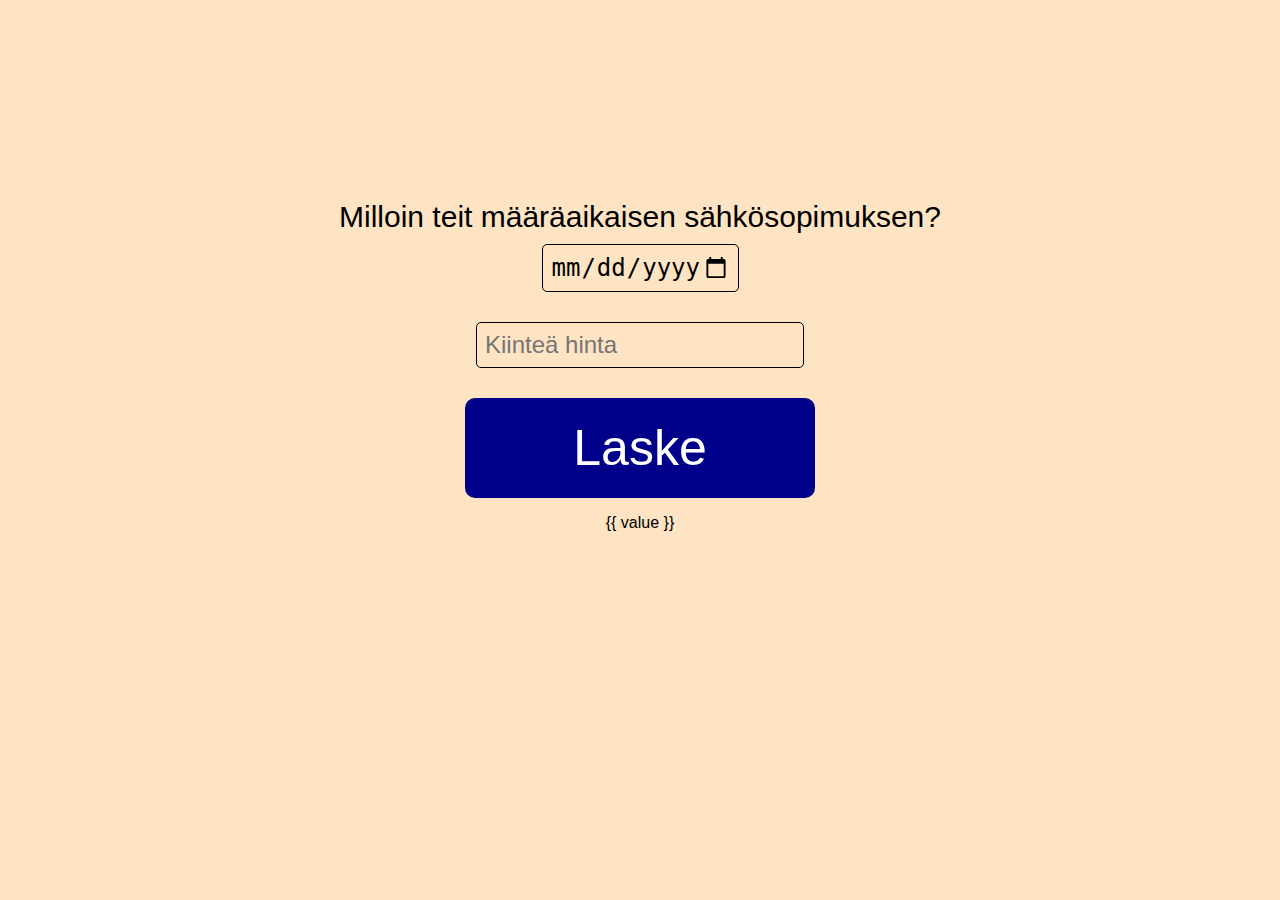
<file: templates/date_example.html>
<!DOCTYPE html>
<html lang="en">
  <head>
    <meta charset="UTF-8" />
    <meta name="viewport" content="width=device-width, initial-scale=1.0" />
    <link rel="stylesheet" href="/static/css/style.css" />
    <title>Pörssisähkölaskuri</title>
    <link rel="icon" href="/static/images/flash.png">
  </head>
  <body>
    <div class="row">
        <div class="span6">
            <form method="POST">
            <label for="date" id="date_label"
            >Milloin teit määräaikaisen sähkösopimuksen?
            </label>
            <br />
            <input type="date" name="date" id="dateId" min="2023-03-16" />
            <br />
            <input type="text" name="price" id="priceId" placeholder="Kiinteä hinta">
            <br>
            <input type="submit" value="Laske" id="date_button" />
            </form>
        </div>
        <p id="result">{{ value }}</p>
    </div>
    <script src="/static/script.js"></script>
  </body>
</html>
</file>
<file: static/css/style.css>
body {
    background-color: bisque;
}

form {
    text-align: center;
    margin-top: 200px;
}

#date_label {
    font-family: 'Lucida Sans', 'Lucida Sans Regular', 'Lucida Grande', 'Lucida Sans Unicode', Geneva, Verdana, sans-serif;
    font: 300;
    font-size: 30px;

}

#date_button {
    width: 350px;
    height: 100px;
    border: none;
    border-radius: 10px;
    font-size: 50px;
    background-color: darkblue;
    color: #ffffff;
    margin-top: 10px;
}

#result {
    text-align: center;
    font-family: 'Lucida Sans', 'Lucida Sans Regular', 'Lucida Grande', 'Lucida Sans Unicode', Geneva, Verdana, sans-serif;
    font: 300;
    font-size: 30 px;
}

input[type="date"]{
    margin-top: 10px;
    margin-bottom: 20px;
    appearance: none;
    box-sizing: border-box;
    border: 1px solid black;
    background: transparent;
    font-size: 1.5rem;
    padding: 8px;
    border-radius: 5px;
    ::-webkit-datetime-edit-text { padding: 0 2rem; }
    ::-webkit-datetime-edit-month-field { text-transform: uppercase; }
    ::-webkit-datetime-edit-day-field { text-transform: uppercase; }
    ::-webkit-datetime-edit-year-field { text-transform: uppercase; }
    ::-webkit-inner-spin-button { display: none; }
    ::-webkit-calendar-picker-indicator { background: transparent;}
}

input[type="text"]{
    margin-top: 10px;
    margin-bottom: 20px;
    appearance: none;
    box-sizing: border-box;
    border: 1px solid black;
    background: transparent;
    font-size: 1.5rem;
    padding: 8px;
    border-radius: 5px;
    ::-webkit-datetime-edit-text { padding: 0 2rem; }
    ::-webkit-datetime-edit-month-field { text-transform: uppercase; }
    ::-webkit-datetime-edit-day-field { text-transform: uppercase; }
    ::-webkit-datetime-edit-year-field { text-transform: uppercase; }
    ::-webkit-inner-spin-button { display: none; }
    ::-webkit-calendar-picker-indicator { background: transparent;}
}

.input-error {
    outline: 1px solid red;
}
</file>
